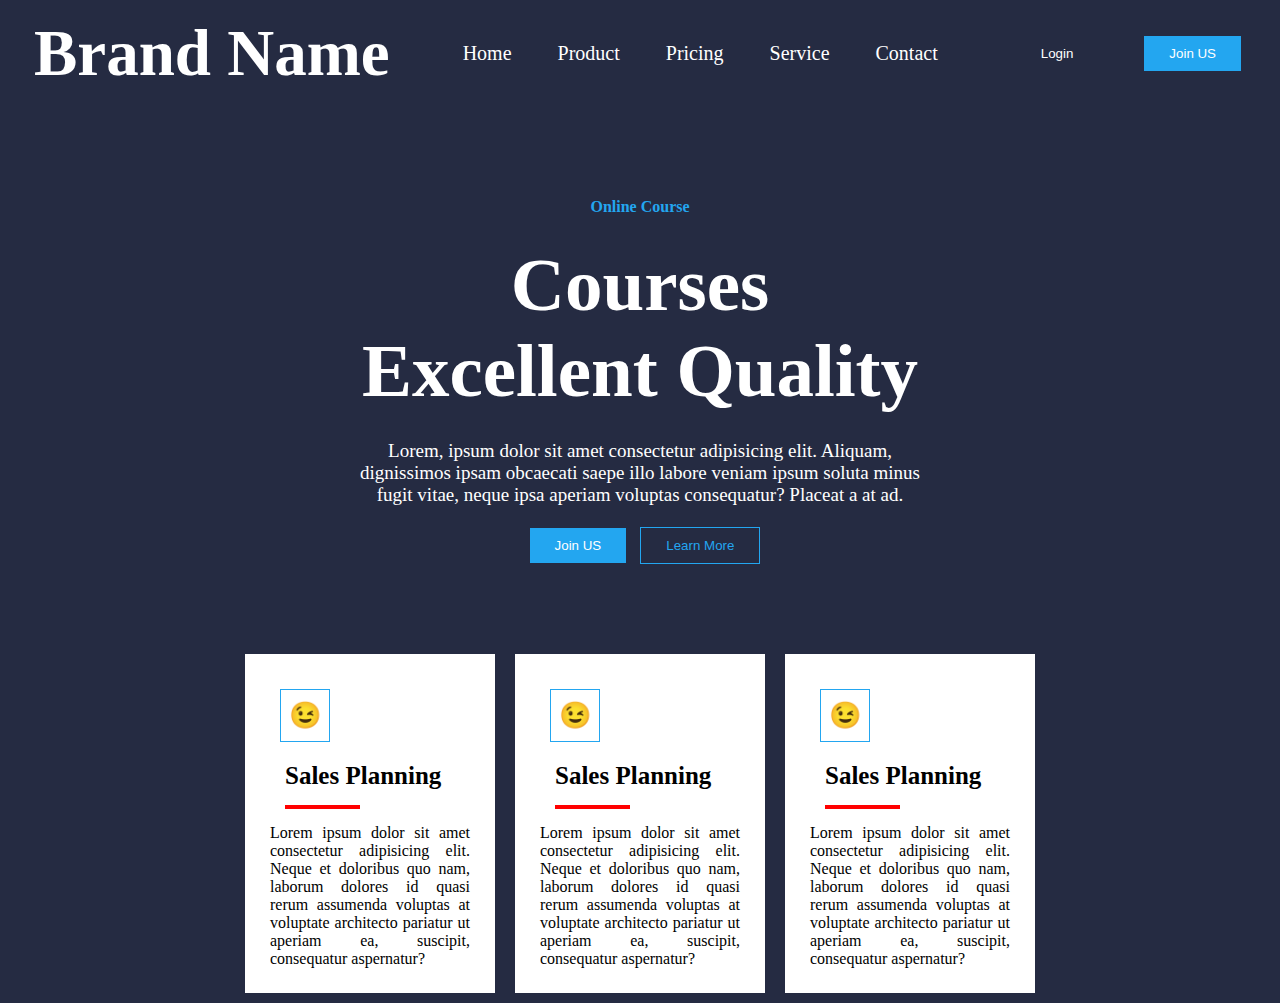
<file: index.html>
<!DOCTYPE html>
<html lang="en">
<head>
    <meta charset="UTF-8">
    <meta name="viewport" content="width=device-width, initial-scale=1.0">
    <link rel="shortcut icon" href="logo.jpeg" type="image/x-icon">
    <title>Mini pro</title>
    <link rel="stylesheet" href="style.css">
</head>
<body>
    <header>
        <div class="brand"><h1>Brand Name</h1></div>
        <div class="menus">
            <ul>
                <li><a href="#">Home</a></li>
                <li><a href="#">Product</a></li>
                <li><a href="#">Pricing</a></li>
                <li><a href="#">Service</a></li>
                <li><a href="#">Contact</a></li>
            </ul>
        </div>
        <div class="button-grp">
            <ul>
                <li><button class="btn1">Login</button></li>
                <li><button class="btn2">Join US</button></li>
            </ul>
        </div>
    </header>

    <section class="section">
        <div class="content-part">
            <h4>Online Course</h4>
            <h1>Courses Excellent Quality</h1>
            <p>Lorem, ipsum dolor sit amet consectetur adipisicing elit. Aliquam, dignissimos ipsam
             obcaecati saepe illo labore veniam ipsum soluta minus fugit vitae, neque ipsa aperiam 
             voluptas consequatur? Placeat a at ad.</p>
             <div class="btn-grp">
                <button class="btn11">Join US</button>
                <button class="btn22">Learn More</button>
             </div>
        </div>
    </section>

    <section>
        <div class="main-box">
            <div class="boxs">
                <div class="icon">😉</div>
                <h2>Sales Planning</h2>
                <div class="line"><hr></div>
                <p>Lorem ipsum dolor sit amet consectetur adipisicing elit.
                 Neque et doloribus quo nam, laborum dolores id quasi rerum
                 assumenda voluptas at voluptate architecto pariatur ut aperiam 
                 ea, suscipit, consequatur aspernatur?</p>
            </div>

            <div class="boxs">
                <div class="icon">😉</div>
                <h2>Sales Planning</h2>
                <div class="line"><hr></div>
                <p>Lorem ipsum dolor sit amet consectetur adipisicing elit.
                 Neque et doloribus quo nam, laborum dolores id quasi rerum
                 assumenda voluptas at voluptate architecto pariatur ut aperiam 
                 ea, suscipit, consequatur aspernatur?</p>
            </div>

            <div class="boxs">
                <div class="icon">😉</div>
                <h2>Sales Planning</h2>
                <div class="line"><hr></div>
                <p>Lorem ipsum dolor sit amet consectetur adipisicing elit.
                 Neque et doloribus quo nam, laborum dolores id quasi rerum
                 assumenda voluptas at voluptate architecto pariatur ut aperiam 
                 ea, suscipit, consequatur aspernatur?</p>
            </div>
        </div>
    </section>

</body>
</html>
</file>
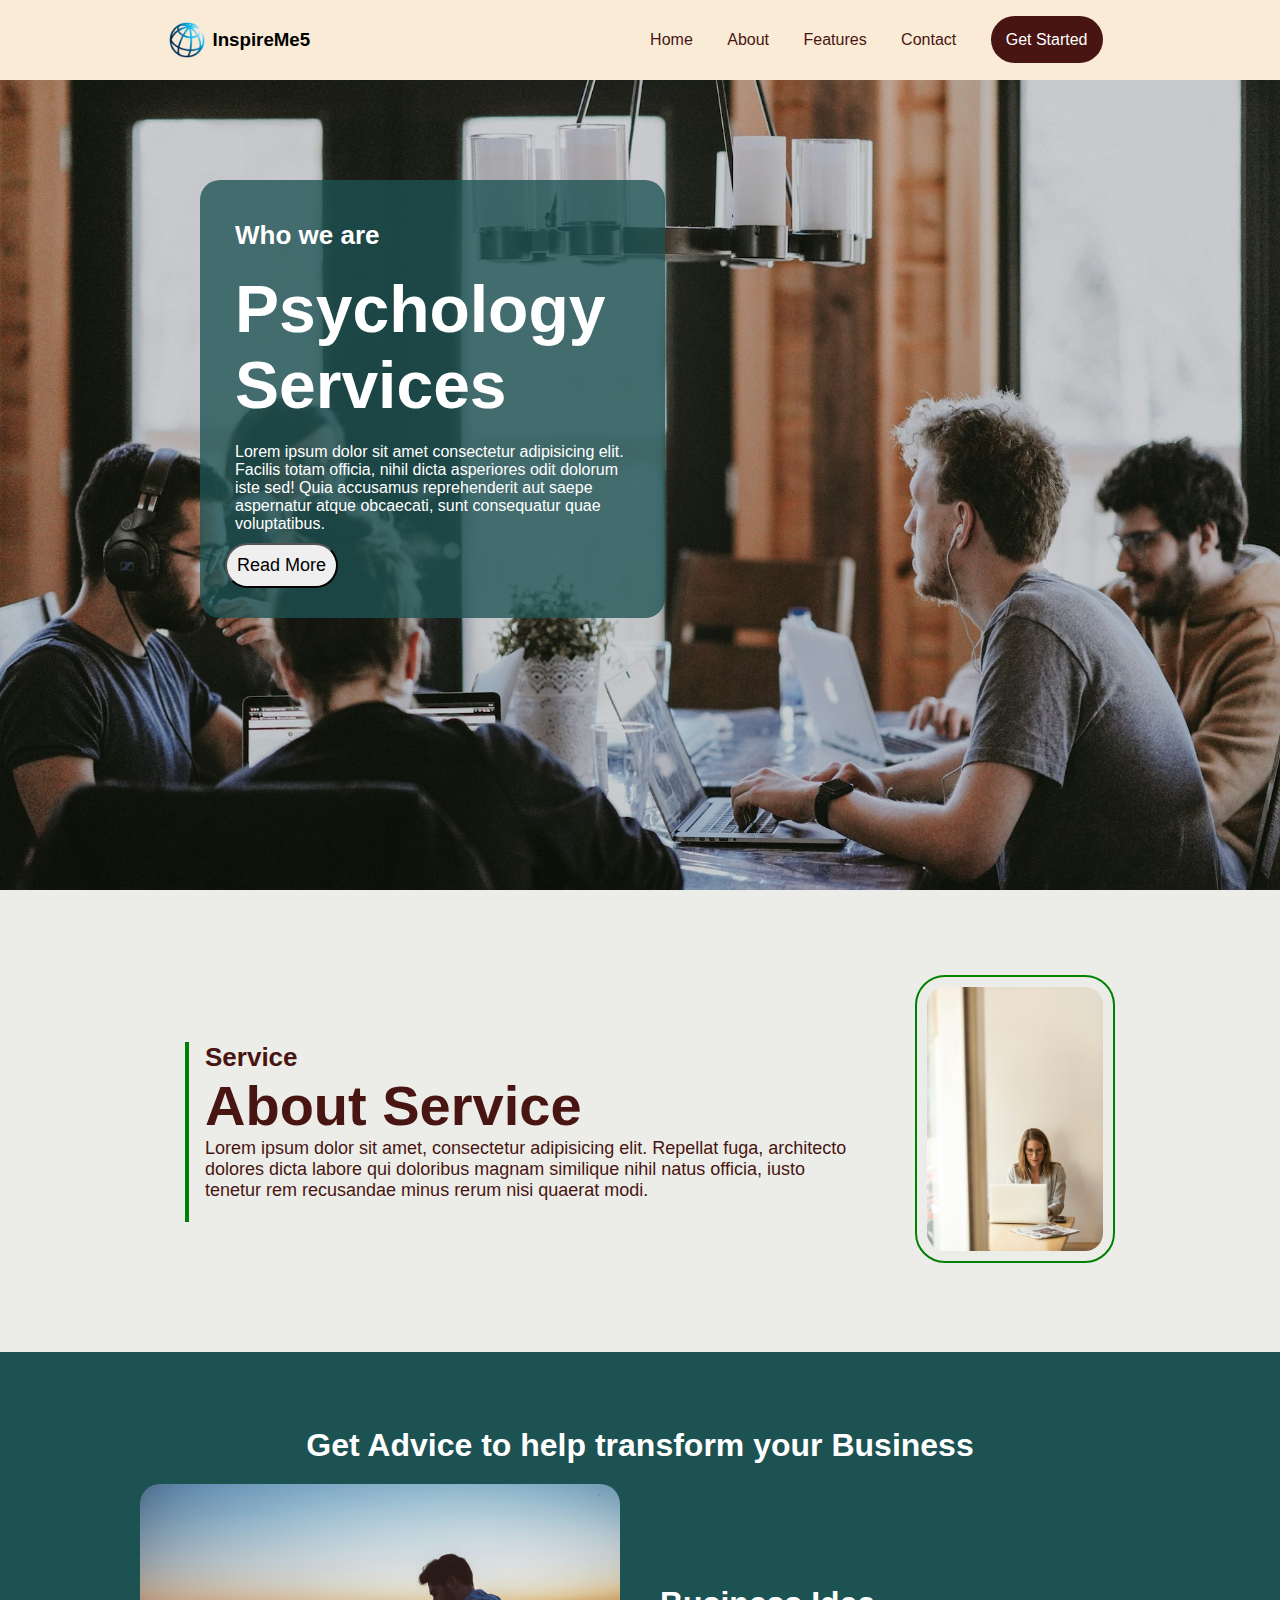
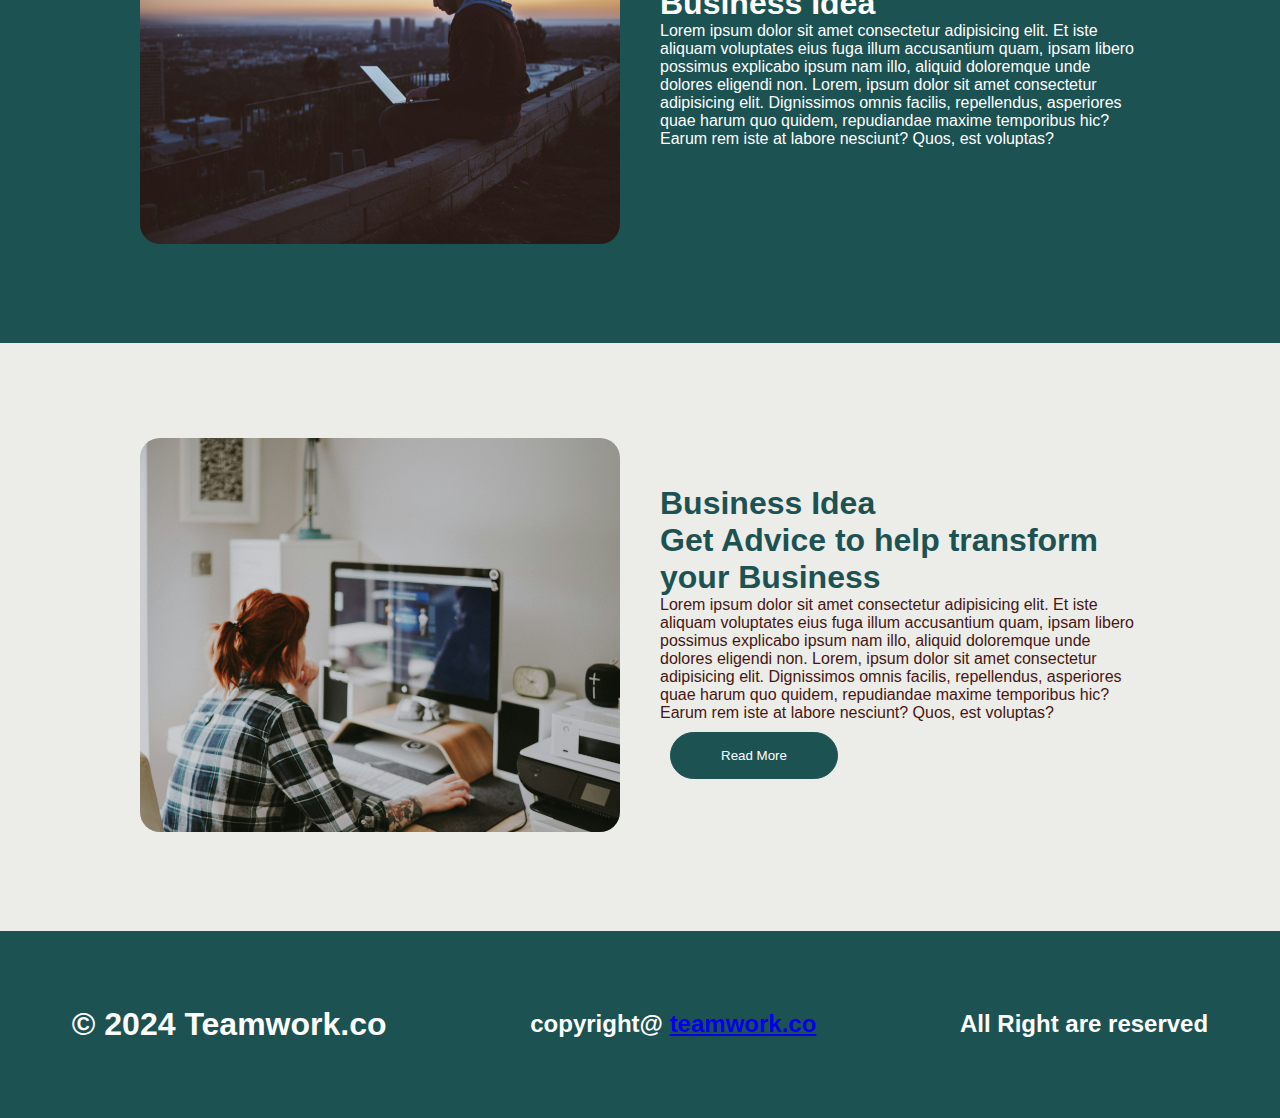
<file: demopro.html>
<!DOCTYPE html>
<html lang="en">
<head>
    <meta charset="UTF-8">
    <meta name="viewport" content="width=device-width, initial-scale=1.0">
    <link rel="shortcut icon" href="imgs/logo.png" type="image/x-icon">
    <title>Demo Mini</title>
    <link rel="stylesheet" href="demostyle.css">
</head>
<body>
    <header>
        <div class="logo"><img src="imgs/logo.png" alt=""><h3>InspireMe5</h3></div>
        <div class="menus">
            <ul>
                <li><a href="#">Home</a></li>
                <li><a href="#">About</a></li>
                <li><a href="#">Features</a></li>
                <li><a href="#">Contact</a></li>
                <li><a href="#" class="start">Get Started</a></li>
            </ul>
        </div>
    </header>

    <div class="first-section">
        <div class="first-content-part">
            <h3>Who we are</h3>
            <h1>Psychology Services</h1>
            <p>Lorem ipsum dolor sit amet consectetur adipisicing elit. Facilis
            totam officia, nihil dicta asperiores odit dolorum iste sed!
            Quia accusamus reprehenderit aut saepe aspernatur atque obcaecati, 
            sunt consequatur quae voluptatibus.</p>
            <button>Read More</button>
        </div>
    </div>

    <section class="about-section">
        <div class="left-content-part">
            <div class="line"><hr></div>
            <h3>Service</h3>
            <h1>About Service</h1>
            <p>Lorem ipsum dolor sit amet, consectetur adipisicing elit. 
            Repellat fuga, architecto dolores dicta labore qui doloribus
            magnam similique nihil natus officia, iusto tenetur rem recusandae 
            minus rerum nisi quaerat modi.</p>
        </div>
        <div class="right-img-part">
            <img src="imgs/working-img3.jpg" alt="">
        </div>
    </section>

    <section class="business-section">
        <h1>Get Advice to help transform your Business</h1>
        <div class="overall-content">
            <div class="business-img-part">
                <img src="imgs/working-img1.jpg" alt="">
            </div>
            <div class="business-content-part">
                <h1>Business Idea</h1>
                <p>Lorem ipsum dolor sit amet consectetur adipisicing elit.
                    Et iste aliquam voluptates eius fuga illum accusantium
                    quam, ipsam libero possimus explicabo ipsum nam illo,
                    aliquid doloremque unde dolores eligendi non.
                    Lorem, ipsum dolor sit amet consectetur adipisicing elit.
                    Dignissimos omnis facilis, repellendus, asperiores quae
                    harum quo quidem, repudiandae maxime temporibus hic? 
                    Earum rem iste at labore nesciunt? Quos, est voluptas?
                </p>
            </div>
        </div>
    </section>

    <section class="business-section fourth-section">
        <div class="overall-content">
            <div class="business-img-part">
                <img src="imgs/working-img2.jpg" alt="">
            </div>
            <div class="business-content-part">
                <h1>Business Idea</h1>
                <h1>Get Advice to help transform your Business</h1>
                <p>Lorem ipsum dolor sit amet consectetur adipisicing elit.
                    Et iste aliquam voluptates eius fuga illum accusantium
                    quam, ipsam libero possimus explicabo ipsum nam illo,
                    aliquid doloremque unde dolores eligendi non.
                    Lorem, ipsum dolor sit amet consectetur adipisicing elit.
                    Dignissimos omnis facilis, repellendus, asperiores quae
                    harum quo quidem, repudiandae maxime temporibus hic? 
                    Earum rem iste at labore nesciunt? Quos, est voluptas?
                </p>
                <button>Read More</button>
            </div>
        </div>
    </section>

    <footer>
        <h1>© 2024 Teamwork.co</h1>
        <h2>copyright@ <a href="#">teamwork.co</a></h2>
        <h2>All Right are reserved</h2>
    </footer>


</body>
</html>
</file>
<file: style.css>
*{
    padding: 0;
    margin: 0;
    box-sizing: border-box;
}
body{
    background-color: #252b42;
}
header {
    display: flex;
    justify-content: space-around;
    align-items: center;
}
.brand h1{
    color: #fff;
    font-size: 65px;
    padding: 10px;
    margin: 6px;
}
.menus ul li{
    list-style-type: none;
    display: inline-block;
    padding: 15px;
    margin: 6px;
}
.menus ul li a{
    color: #fff;
    text-decoration: none;
    font-size: 20px;
}
.button-grp ul li{
    list-style-type: none;
    display: inline-block;
    padding: 15px;
    margin: 6px;
}
.button-grp button{
    padding: 10px 25px;
}
.btn1{
    background-color: #ffffff00;
    color: #fff;
    border: none;
}
.btn2{
    background-color: #23a6f0;
    color: #fff;
    border: none;
}
.section {
    display: flex;
    justify-content: center;
    align-items: center;
    padding: 75px 0;
}
.content-part {
    text-align: center;
    width: 600px;
}
.content-part h4{
    color: #23a6f0;
    padding: 10px;
    margin: 6px;
}
.content-part h1 {
    color: #fff;
    font-size: 75px;
    font-weight: bold;
    padding: 10px;
    margin: 6px;
}
.content-part p{
    color: #fff;
    font-size: 19px;
    padding: 10px;
    margin: 6px;
}
.btn-grp button{
    padding: 10px 25px;
}
.btn11{
    background-color: #23a6f0;
    border: #23a6f0;
    color: #fff;
    margin: 6px 10px;
}
.btn22{
    background-color: transparent;
    color: #23a6f0;
    border: 1px solid #23a6f0;
}
.main-box{
    display: flex;
    justify-content: center;
    align-items: center;
}
.boxs{
    margin: 10px;
    background-color: #fff;
    padding: 25px 25px;
    width: 250px;
}
.icon {
    font-size: 26px;
    border: 1px solid #23a6f0;
    width: 50px;
    padding: 10px;
    margin: 10px;
    display: flex;
    justify-content: center;
    align-items: center;
}
.boxs h2 {
    font-size: 25px;
    padding: 10px;
    margin: 5px;
}
.boxs hr{
    border: 2px solid red;
    width: 75px;
    margin: 5px 5px 15px 15px;
}
.boxs p{
    text-align: justify;
}


@media (min-width: 320px) and (max-width: 480px) {
    body {
        background-color: #23a6f0;
    }    
    header {
        display: block;
    }
    .brand h1 {
        font-size: 42px;
    }
    .menus ul li {
        display: block;
    }
    .content-part h1{
        font-size: 38px;
    }
    .main-box{
        display: block;
    }
    .boxs {
        width: inherit;
    }
  }
</file>
<file: demostyle.css>
/* primary color rgb(29 82 83)
secondary color rgb(72 21 18);
tersery colr rgb(236 237 232) */
*{
    margin: 0;
    padding: 0;
    box-sizing: border-box;
    font-family: 'Trebuchet MS', 'Lucida Sans Unicode', 'Lucida Grande', 'Lucida Sans', Arial, sans-serif;
}
header {
    display: flex;
    justify-content: space-around;
    align-items: center;
    background: antiquewhite;
    padding: 15px 0;
}
.logo{
    display: flex;
    justify-content: start;
    align-items: center;
}
.logo img{
    width: 50px;
}
.logo h4{
    color: rgb(72 21 18);
}
.menus ul li{
    list-style-type: none;
    display: inline-block;
    padding: 10px 15px;
}
.menus ul li:hover{
    background-color: rgba(72, 21, 18, 0.313) ;
    border-radius: 30px;
}
.menus ul li a{
    color: rgb(72 21 18);
    text-decoration: none;
}
.menus ul li .start{
    background-color: rgb(72 21 18) ;
    padding: 15px;
    color: #fff;
    border-radius: 30px;
}
.menus ul li:nth-child(5):hover{
    background-color: inherit;
}

.first-section{
    background-image: url('imgs/working-img4.jpg');
    background-repeat: no-repeat;
    background-position: bottom;
    background-size: cover;
    background-attachment: fixed;
    height: 90vh;
    position: relative;
}
.first-content-part {
    background-color: rgb(29 82 83 / 78%);
    color: #fff;
    width: 465px;
    padding: 30px 25px;
    border-radius: 20px;
    position: absolute;
    top: 100px;
    left: 200px;
}
.first-content-part h3{
    font-size: 26px;
    padding: 10px;
}
.first-content-part h1{
    font-size: 66px;
    padding: 10px;
}
.first-content-part p{
    font-size: 16px;
    padding: 10px;
}
.first-content-part button{
    font-size: 18px;
    padding: 10px;
    border-radius: 30px;
}

.about-section{
    display: flex;
    justify-content: center;
    align-items: center;
    background-color: rgb(236 237 232);
    padding: 75px 0;
}
.left-content-part {
    color: rgb(72 21 18);
    padding: 30px 50px;
    position: relative;
    width: 750px;
}
.left-content-part h3{
    font-size: 26px;
}
.left-content-part h1{
    font-size: 56px;
}
.left-content-part p{
    font-size: 18px;
}
.line{
    position: absolute;
    left: 30px;
}
hr {
    border: 2px solid green;
    height: 180px;
    width: 0px;
}
.right-img-part img{
    width: 200px;
    margin: 10px;
    padding: 10px;
    border-radius: 30px;
    border: 2px solid green;
}

.business-section {
    text-align: center;
    padding: 75px 0;
    background-color: rgb(29 82 83);
    color: #fff;
}
.overall-content{
    display: flex;
    justify-content: center;
    align-items: center;
}
.business-img-part img{
    width: 500px;
    padding: 10px;
    margin: 10px;
    border-radius: 30px;
}
.business-content-part{
    padding: 10px;
    margin: 10px;
    width: 500px;
    text-align: left;
}
.fourth-section{
    background-color: rgb(236 237 232);
}
.fourth-section h1{
   color:  rgb(29 82 83);
}
.fourth-section p{
    color: rgb(72 21 18);
}
.fourth-section button{
    padding: 15px 50px;
    margin: 10px;
    background: rgb(29 82 83);
    border-radius: 30px;
    color: #fff;
    border: 1px solid rgb(29 82 83);
}
footer{
    background-color: rgb(29 82 83);
    display: flex;
    justify-content: space-around;
    align-items: center;
    color: #fff;
    padding: 75px 0;
}

@media (min-width: 320px) and (max-width: 480px) {
  header{
    display: block;
  }
  .menus ul li{
    display: block  ;
  }
  .first-section{
    height: 150vh;
  }
  .first-content-part {
    width: inherit;
    top: 20px;
    left: 0;
}

.first-content-part h3{
    font-size: 18px;
}
.first-content-part h1{
    font-size: 30px;
}
.first-content-part p{
    font-size: 13px;
}
.about-section{
    display: block;
}
.left-content-part {
    width: inherit  ;
}
.overall-content{
    display: block;
}  
.business-img-part img {
    width: 100%;
    margin: inherit;
}  
.business-content-part {
    width: inherit;
}
footer{
    display: block;
}    
  }
</file>
